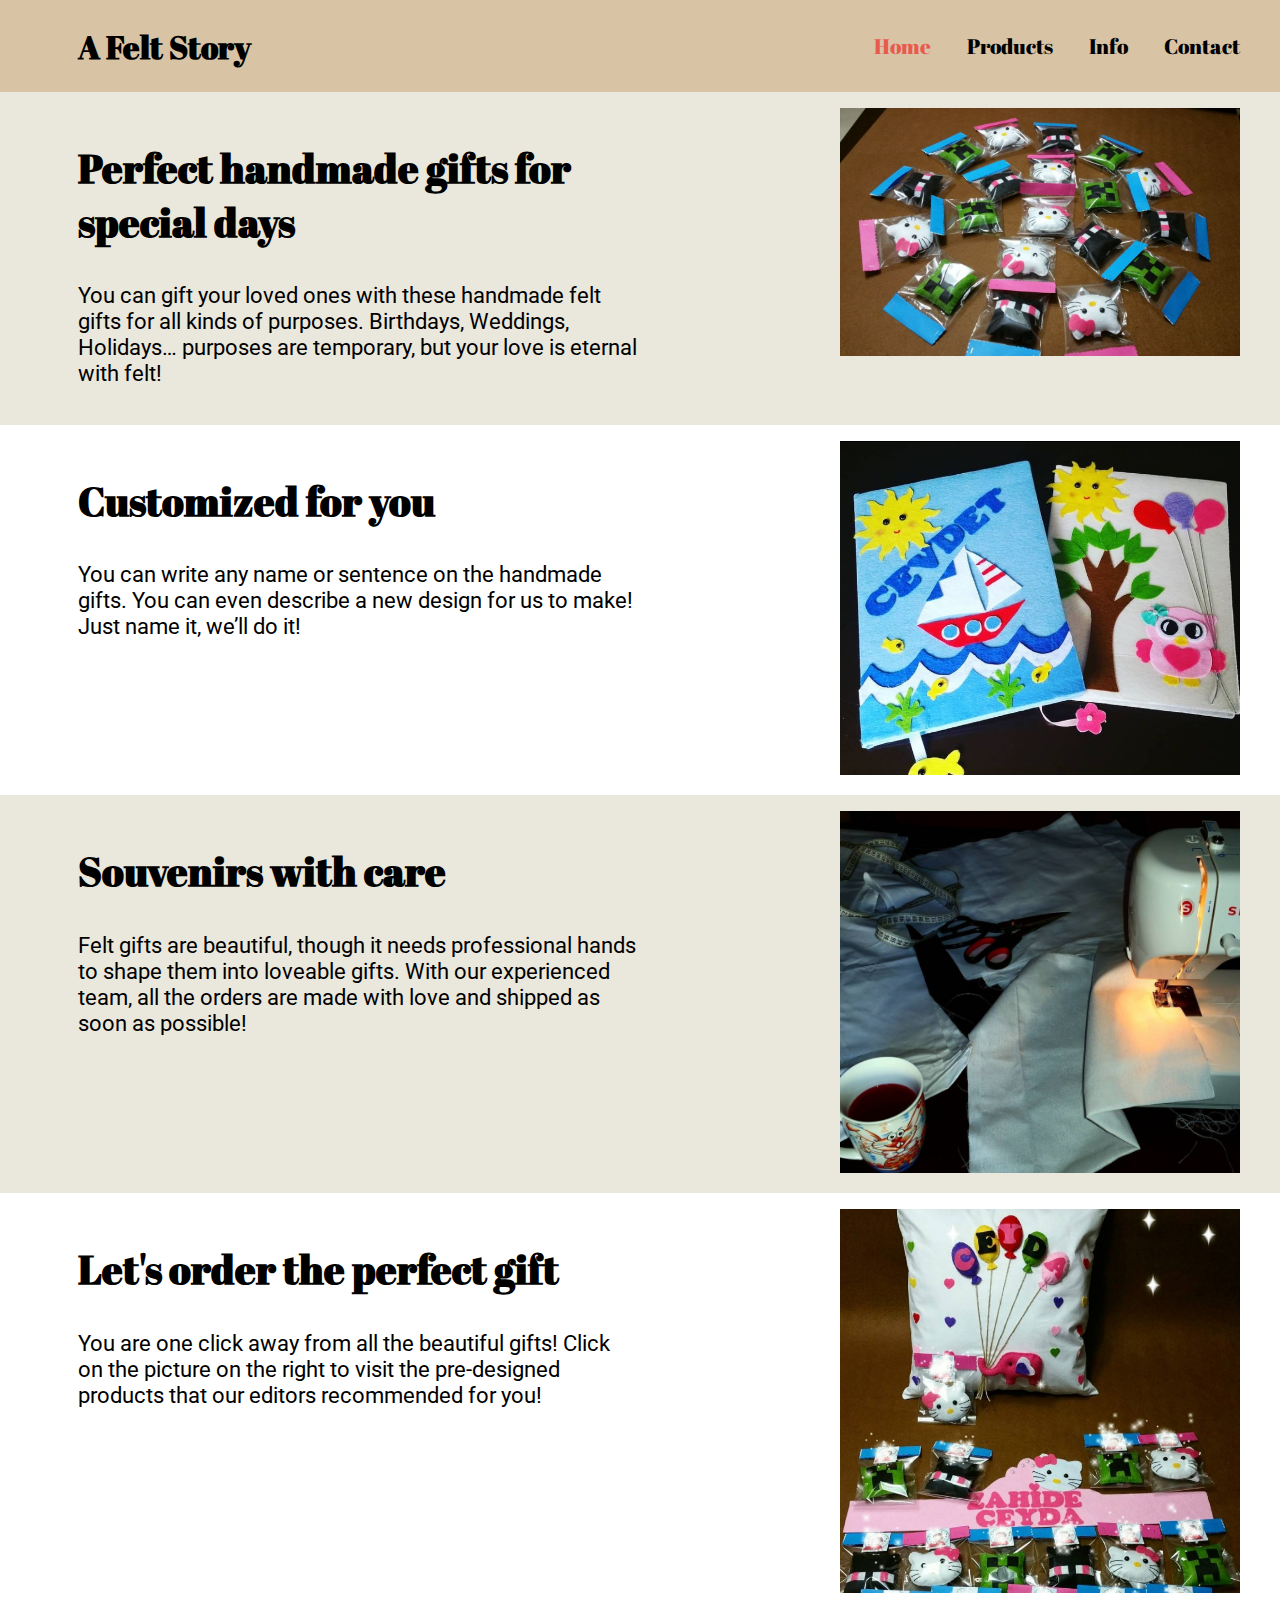
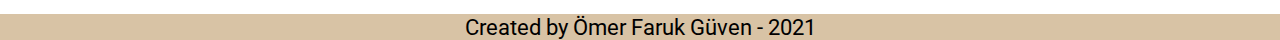
<file: index.html>
<!DOCTYPE html>
<html lang="en">

<head>
    <meta charset="UTF-8">
    <meta http-equiv="X-UA-Compatible" content="IE=edge">
    <meta name="viewport" content="width=device-width, initial-scale=1.0">
    <title>A Felt Story</title>
    <link rel="stylesheet" href="css/index.css">
    <link rel="preconnect" href="https://fonts.googleapis.com">
    <link rel="preconnect" href="https://fonts.gstatic.com" crossorigin>
    <link href="https://fonts.googleapis.com/css2?family=Abril+Fatface&family=Roboto:wght@300&display=swap"
        rel="stylesheet">

<body>
    <header>
        <div class="header-div all-sections">
            <div id="header-content">
                <svg id="menu-checkbox" fill="#EAE7DC" viewBox="0 0 24 24" height="24" width=24>
                    <path
                        d="M 2 5 L 2 7 L 22 7 L 22 5 L 2 5 z M 2 11 L 2 13 L 22 13 L 22 11 L 2 11 z M 2 17 L 2 19 L 22 19 L 22 17 L 2 17 z" />
                </svg>
                <div class="logo" onclick="window.location.href='index.html'">
                    <h1>A Felt Story</h1>
                </div>
            </div>
            <nav id="navbar-menu" class="navbar-content">
                <ul>
                    <li><a id="home" href="index.html">Home</a></li>
                    <li><a id="products" href="products.html">Products</a></li>
                    <li><a id="info" href="info.html">Info</a></li>
                    <li><a id="contact" href="contact.html">Contact</a></li>
                </ul>
            </nav>
        </div>
    </header>
    <section class="container">
        <div class="split all-sections">
            <div class="section-text">
                <h2>Perfect handmade gifts for special days</h2>
                <p>You can gift your loved ones with these handmade felt gifts for all kinds of purposes. Birthdays,
                    Weddings, Holidays… purposes are temporary, but your love is eternal with felt!
                </p>
            </div>
            <div class="section-foto">
                <img class="img-index" src="img/other-pages/keychains.jpg" alt="keychains">
            </div>
        </div>
    </section>
    <section>
        <div class="split all-sections">
            <div class="section-text">
                <h2>Customized for you</h2>
                <p>You can write any name or sentence on the handmade gifts. You can even describe a new design for us
                    to make! Just name it, we’ll do it!
                </p>
            </div>
            <div class="section-foto">
                <img class="img-index" src="img/other-pages/books.jpg" alt="books">
            </div>
        </div>
    </section>
    <section class="container">
        <div class="split all-sections">
            <div class="section-text">
                <h2>Souvenirs with care</h2>
                <p>Felt gifts are beautiful, though it needs professional hands to shape them into loveable gifts. With
                    our experienced team, all the orders are made with love and shipped as soon as possible!
                </p>
            </div>
            <div class="section-foto">
                <img class="img-index" src="img/other-pages/preparing.jpg" alt="preparing">
            </div>
        </div>
    </section>
    <section>
        <div class="split all-sections">
            <div class="section-text">
                <h2>Let's order the perfect gift</h2>
                <p>You are one click away from all the beautiful gifts! Click on the picture on the right to visit the
                    pre-designed products that our editors recommended for you!
                </p>
            </div>
            <div class="section-foto">
                <a href="products.html"><img class="img-index" src="img/other-pages/different-products.jpg"
                        alt="different-products"></a>
            </div>
        </div>
    </section>
    <footer>
        <div class="all-sections">
            <p>Created by Ömer Faruk Güven - 2021</p>
        </div>
    </footer>
    <script type="text/javascript" src="website.js"></script>
</body>

</html>
</file>
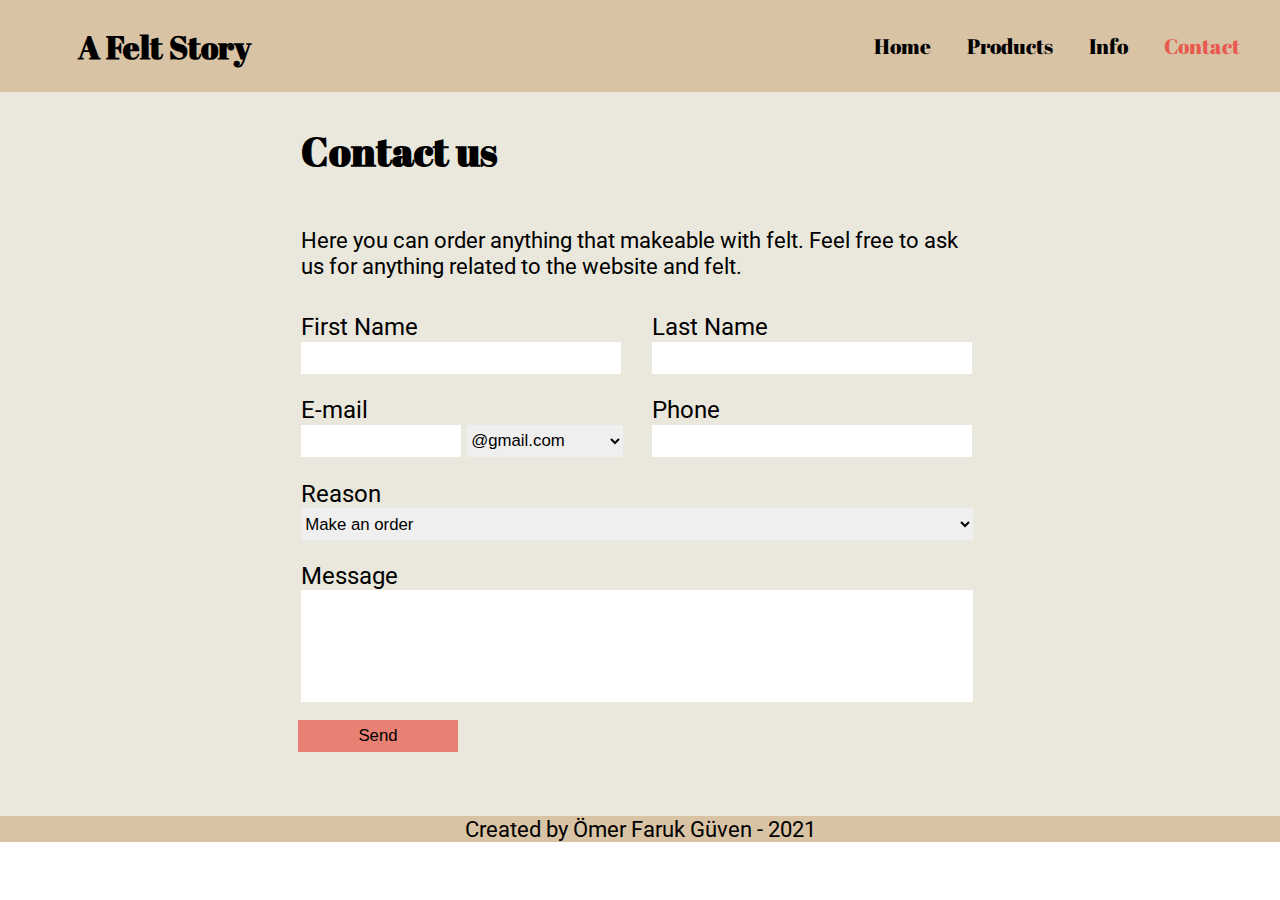
<file: contact.html>
<!DOCTYPE html>
<html lang="en">

<head>
    <meta charset="UTF-8">
    <meta http-equiv="X-UA-Compatible" content="IE=edge">
    <meta name="viewport" content="width=device-width, initial-scale=1.0">
    <title>Contact - A Felt Story</title>
    <link rel="stylesheet" href="css/contact.css">
    <link rel="preconnect" href="https://fonts.googleapis.com">
    <link rel="preconnect" href="https://fonts.gstatic.com" crossorigin>
    <link href="https://fonts.googleapis.com/css2?family=Abril+Fatface&family=Roboto:wght@300&display=swap"
        rel="stylesheet">

</head>

<body>
    <header>
        <div class="header-div all-sections">
            <div id="header-content">
                <svg id="menu-checkbox" fill="#EAE7DC" viewBox="0 0 24 24" height="24" width=24>
                    <path
                        d="M 2 5 L 2 7 L 22 7 L 22 5 L 2 5 z M 2 11 L 2 13 L 22 13 L 22 11 L 2 11 z M 2 17 L 2 19 L 22 19 L 22 17 L 2 17 z" />
                </svg>
                <div class="logo" onclick="window.location.href='index.html'">
                    <h1>A Felt Story</h1>
                </div>
            </div>
            <nav id="navbar-menu" class="navbar-content">
                <ul>
                    <li><a id="home" href="index.html">Home</a></li>
                    <li><a id="products" href="products.html">Products</a></li>
                    <li><a id="info" href="info.html">Info</a></li>
                    <li><a id="contact" href="contact.html">Contact</a></li>
                </ul>
            </nav>
        </div>
    </header>
    <div class="container-form">
        <div>
            <div class="container-text">
                <h2>Contact us</h2>
                <p>Here you can order anything that makeable with felt.
                Feel free to ask us for anything related to the website and felt.</p>
            </div>
            <form action="#" class="form">
                <div id="firstname" class="form-item">
                    <label>First Name</label>
                    <div id="firstname-input-div">
                        <input type="text" id="firstname-input" name="First Name" placeholder="">
                    </div>
                </div>
                <div id="lastname" class="form-item">
                    <label>Last Name</label>
                    <div>
                        <input type="text" id="lastname-imput" name="Last Name" placeholder="">
                    </div>
                </div>
                <div id="email" class="form-item">
                    <label>E-mail</label>
                    <div id="email-input-div">
                        <input type="text" id="email-input" name="E-mail" placeholder="">
                        <select name="text" id="email-option">
                            <option value="">@gmail.com</option>
                            <option value="">@hotmail.com</option>
                            <option value="">@outlook.com</option>
                            <option value="">@icloud.com</option>
                        </select>
                    </div>
                </div>
                <div id="phone" class="form-item">
                    <label>Phone</label>
                    <div>
                        <input type="text" id="phone-input" name="Phone" placeholder="">
                    </div>
                </div>
                <div id="reason" class="form-item">
                    <label>Reason</label>
                    <div>
                        <select name="Reason" id="reason-input">
                            <option value="Order">Make an order</option>
                            <option value="Website bug">Website bug</option>
                            <option value="Suggestion">Suggestion</option>
                            <option value="Other">Other</option>
                        </select>
                    </div>
                </div>
                <div id="message" class="form-item">
                    <label>Message</label>
                    <div>
                        <textarea name="text" id="message-input" cols="30" rows="10"></textarea>
                    </div>
                </div>
                <div id="button-div">
                    <input type="button" id="send-button" value="Send">
                </div>
            </form>
        </div>
    </div>
    <footer>
        <div class="all-sections">
            <p>Created by Ömer Faruk Güven - 2021</p>
        </div>
    </footer>
    <script type="text/javascript" src="website.js"></script>
</body>

</html>
</file>
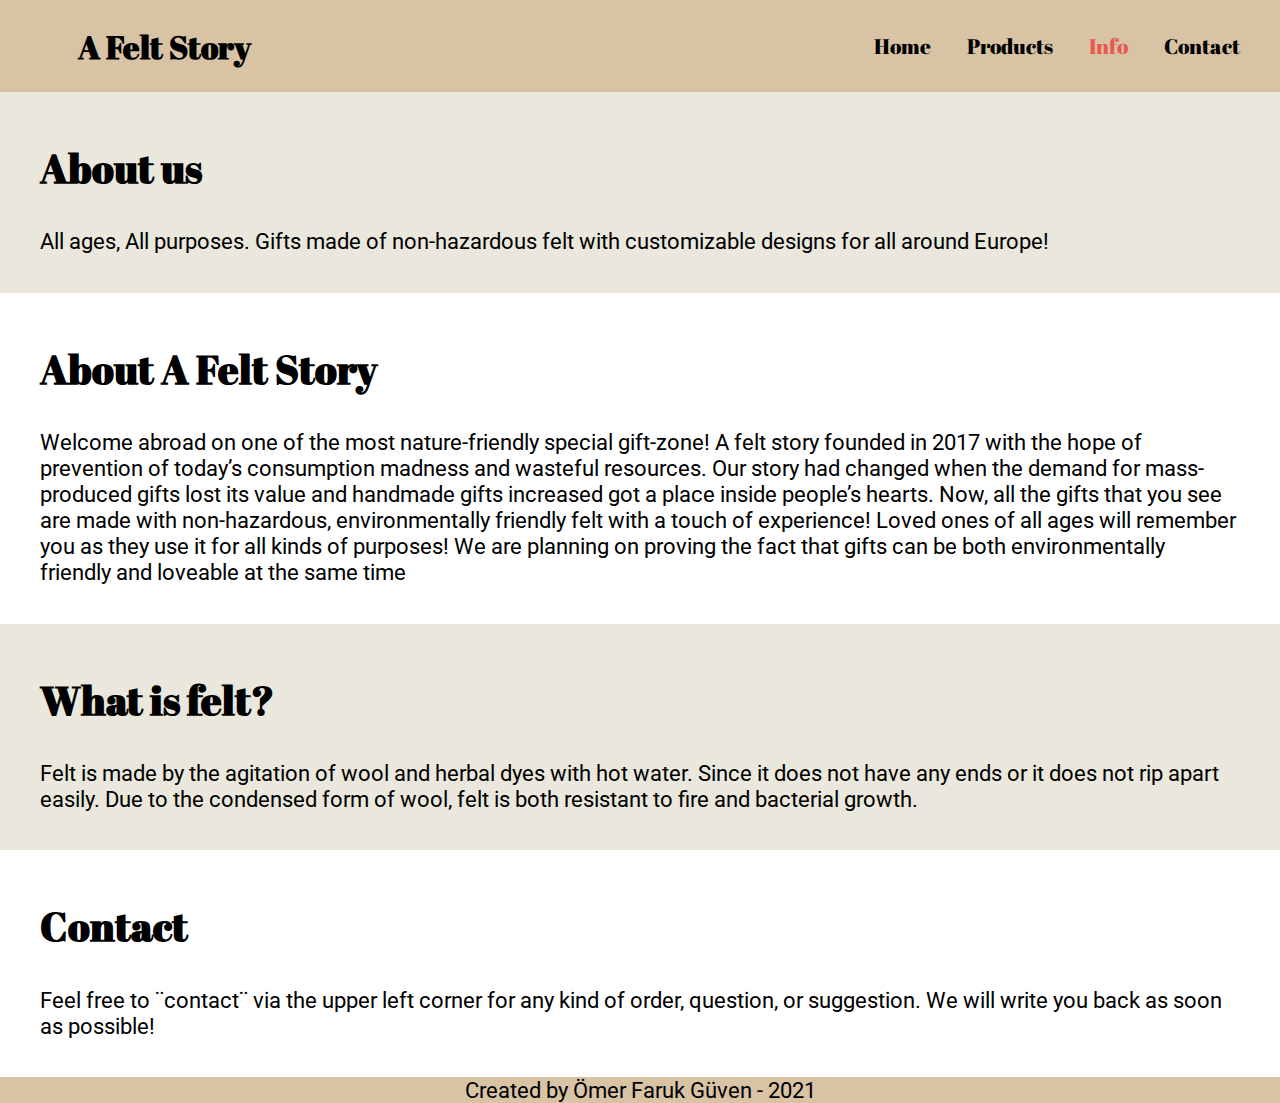
<file: info.html>
<!DOCTYPE html>
<html lang="en">

<head>
    <meta charset="UTF-8">
    <meta http-equiv="X-UA-Compatible" content="IE=edge">
    <meta name="viewport" content="width=device-width, initial-scale=1.0">
    <title>Info - A Felt Story</title>
    <link rel="stylesheet" href="css/info.css">
    <link rel="preconnect" href="https://fonts.googleapis.com">
    <link rel="preconnect" href="https://fonts.gstatic.com" crossorigin>
    <link href="https://fonts.googleapis.com/css2?family=Abril+Fatface&family=Roboto:wght@300&display=swap"
        rel="stylesheet">

</head>

<body>
    <header>
        <div class="header-div all-sections">
            <div id="header-content">
                <svg id="menu-checkbox" fill="#EAE7DC" viewBox="0 0 24 24" height="24" width=24>
                    <path
                        d="M 2 5 L 2 7 L 22 7 L 22 5 L 2 5 z M 2 11 L 2 13 L 22 13 L 22 11 L 2 11 z M 2 17 L 2 19 L 22 19 L 22 17 L 2 17 z" />
                </svg>
                <div class="logo" onclick="window.location.href='index.html'">
                    <h1>A Felt Story</h1>
                </div>
            </div>
            <nav id="navbar-menu" class="navbar-content">
                <ul>
                    <li><a id="home" href="index.html">Home</a></li>
                    <li><a id="products" href="products.html">Products</a></li>
                    <li><a id="info" href="info.html">Info</a></li>
                    <li><a id="contact" href="contact.html">Contact</a></li>
                </ul>
            </nav>
        </div>
    </header>
    <section class="container">
        <div class="split all-sections">
            <div class="section-text-info">
                <h2>About us</h2>
                <p>All ages, All purposes. Gifts made of non-hazardous felt with customizable designs for all around
                    Europe!</p>
            </div>
        </div>
    </section>
    <section>
        <div class="split all-sections">
            <div class="section-text-info">
                <h2>About A Felt Story</h2>
                <p>Welcome abroad on one of the most nature-friendly special gift-zone!

                    A felt story founded in 2017 with the hope of prevention of today’s consumption madness and wasteful
                    resources. Our story had changed when the demand for mass-produced gifts lost its value and handmade
                    gifts increased got a place inside people’s hearts. Now, all the gifts that you see are made with
                    non-hazardous, environmentally friendly felt with a touch of experience! Loved ones of all ages will
                    remember you as they use it for all kinds of purposes!

                    We are planning on proving the fact that gifts can be both environmentally friendly and loveable at
                    the same time</p>
            </div>
        </div>
    </section>
    <section class="container">
        <div class="split all-sections">
            <div class="section-text-info">
                <h2>What is felt?</h2>
                <p>Felt is made by the agitation of wool and herbal dyes with hot water. Since it does not have any ends
                    or it does not rip apart easily. Due to the condensed form of wool, felt is both resistant to fire
                    and bacterial growth. </p>
            </div>
        </div>
    </section>
    <section>
        <div class="split all-sections">
            <div class="section-text-info">
                <h2>Contact</h2>
                <p>Feel free to ¨contact¨ via the upper left corner for any kind of order, question, or suggestion.
                    We will write you back as soon as possible! </p>
            </div>
        </div>
    </section>
    <footer>
        <div class="all-sections">
            <p>Created by Ömer Faruk Güven - 2021</p>
        </div>
    </footer>
    <script type="text/javascript" src="website.js"></script>
</body>

</html>
</file>
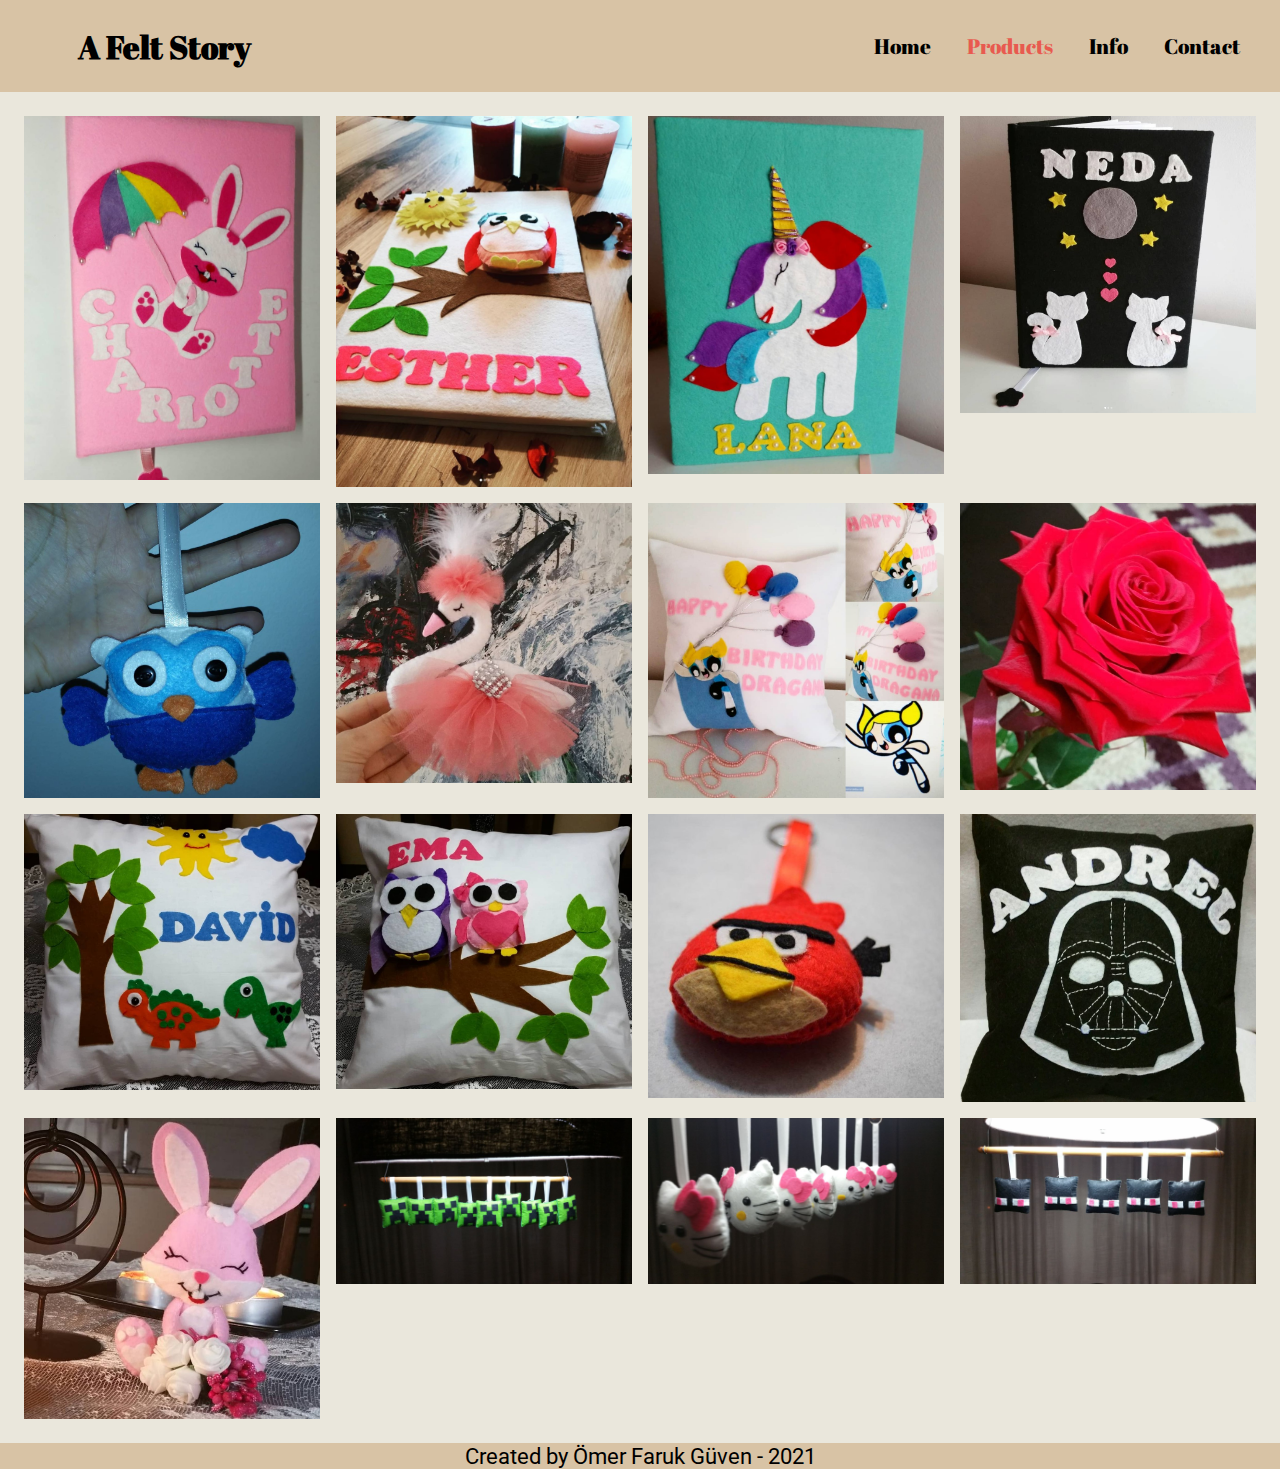
<file: products.html>
<!DOCTYPE html>
<html lang="en">

<head>
    <meta charset="UTF-8">
    <meta http-equiv="X-UA-Compatible" content="IE=edge">
    <meta name="viewport" content="width=device-width, initial-scale=1.0">
    <title>Products - A Felt Story</title>
    <link rel="stylesheet" href="css/products.css">
    <link rel="preconnect" href="https://fonts.googleapis.com">
    <link rel="preconnect" href="https://fonts.gstatic.com" crossorigin>
    <link href="https://fonts.googleapis.com/css2?family=Abril+Fatface&family=Roboto:wght@300&display=swap" rel="stylesheet">
</head>

<body>
    <header>
        <div class="header-div all-sections">
            <div id="header-content">
                <svg id="menu-checkbox" fill="#EAE7DC" viewBox="0 0 24 24" height="24" width=24>
                    <path
                        d="M 2 5 L 2 7 L 22 7 L 22 5 L 2 5 z M 2 11 L 2 13 L 22 13 L 22 11 L 2 11 z M 2 17 L 2 19 L 22 19 L 22 17 L 2 17 z" />
                </svg>
                <div class="logo" onclick="window.location.href='index.html'">
                    <h1>A Felt Story</h1>
                </div>
            </div>
            <nav id="navbar-menu" class="navbar-content">
                <ul>
                    <li><a id="home" href="index.html">Home</a></li>
                    <li><a id="products" href="products.html">Products</a></li>
                    <li><a id="info" href="info.html">Info</a></li>
                    <li><a id="contact" href="contact.html">Contact</a></li>
                </ul>
            </nav>
        </div>
    </header>
    <main class="products-container">
        <section class="products">
            <img id="image-1" class="all-images" src="img/book/book-charlotte.jpg" alt="Book Charlotte">
            <img id="image-2" class="all-images" src="img/book/book-esther.jpg" alt="Book Esther">
            <img id="image-3" class="all-images" src="img/book/book-lana.jpg" alt="Book Lana">
            <img id="image-4" class="all-images" src="img/book/book-neda.jpg" alt="Book Lana">
            <img id="image-5" class="all-images" src="img/keychain/keychain-birb.jpg" alt="Keychain Bird">
            <img id="image-6" class="all-images" src="img/varia/swan.jpg" alt="Swan">
            <img id="image-7" class="all-images" src="img/pillow/pillow-dragana.jpg" alt="Pillow Dragana">
            <img id="image-8" class="all-images" src="img/varia/rose.jpg" alt="Rose">
            <img id="image-9" class="all-images" src="img/pillow/pillow-david.jpg" alt="Pillow David">
            <img id="image-10" class="all-images" src="img/pillow/pillow-ema.jpg" alt="Pillow Ema">
            <img id="image-11" class="all-images" src="img/keychain/keychain-angrybirds.jpg" alt="Keychain Bird">
            <img id="image-12" class="all-images" src="img/pillow/pillow-andrel.jpg" alt="Pillow Andrel">
            <img id="image-13" class="all-images" src="img/varia/rabbit.jpg" alt="Rabbit">
            <img id="image-14" class="all-images" src="img/keychain/keychain-creeper.jpeg" alt="Keychain Creeper">
            <img id="image-15" class="all-images" src="img/keychain/keychain-hellokitty.jpeg" alt="Keychain Kitty">
            <img id="image-16" class="all-images" src="img/keychain/keychain-enderman.jpeg" alt="Keychain Enderman">
            <div id="modal-image" class="modal">
                <span class="close-button" >&times;</span>
                <img class="modal-content" id="image-modal" src="img/varia/rose.jpg" alt="rose">
                <div id="caption"></div>
            </div>
        </section>
    </main>
    <footer>
        <div class="all-sections">
            <p>Created by Ömer Faruk Güven - 2021</p>
        </div>
    </footer>
    <script type="text/javascript" src="website.js"></script>
</body>

</html>
</file>
<file: css/index.css>
:root {
    --color-primary-100: #FFF;
    --color-primary-200: #EAE7DC;
    --color-primary-300: #D8C3A5;
    --color-primary-400: #8E8D8A;
    --color-primary-600: #E98074;
    --color-primary-700: #E85A4f;
}

* {
    box-sizing: border-box;
}

body {
    margin: auto;
}
.container{
    background-color: var(--color-primary-200);
}

.all-sections{
    max-width: 92rem;
    margin: 0 auto;
    float: none;
}

h2 {
    font-size: 2.5rem;
}

p {
    font-size: 1.4rem;
    font-family: 'Roboto', sans-serif;
}

h1, h2, h3, h4, h5, h6, a {
    font-family: 'Abril Fatface', serif;
   }

footer {
    margin: 0;
    background-color: var(--color-primary-300);
    text-align: center;
}

footer p{
    margin: 0;
}

section {
    padding: 1rem;
}

.section-foto{
    text-align: center;
}

.img-index{
    width: 100%;
    max-width: 25rem;
    height: auto;
}

/*+++++++++++++++ header, navbar */

.header-div {
    display: flex;
    flex-direction: column;
    padding-top: 0.5rem;
    padding-bottom: 0.5rem;
}
header{
    background-color: var(--color-primary-300);
    position: sticky;
}

#header-content {
    display: flex;
    padding: 1rem 2rem;
    align-items: center;
    flex: auto;
}

h1 {
    margin: 0;
    padding: 0;
    flex: 50%;
}

nav {
    margin: 0;
    padding: 0;
}

li {
    list-style: none;
    padding-bottom: 0.5rem;
}

li a {
    text-decoration: none;
    font-size: 1.3rem;
    color: black;
}

.navbar-content {
    display: none;
}

.show-navbar {
    display: inline;
}

.logo{
    text-align: center;
    flex: auto;
}

.logo:hover{
    cursor: pointer;
}
ul{
    padding-left: 2rem;
}

@media only screen and (min-width: 800px) {
    .header-div {
        display: flex;
        flex-direction: row;
        padding-top: 0.5rem;
        padding-bottom: 0.5rem;
    }
    header{
        position: sticky;
        padding-left: 1rem;
        padding-right: 1rem;
    }
    #header-content{
        padding-left: 5%;
    }

    h1 {
        text-align: left;
        flex: 50%;
    }

    nav {
        text-align: right;
        flex: auto;
        display: inline;
        padding: 0.5rem;
    }

    .navbar-content {
        display: inline;
    }

    nav ul li {
        display: inline;
        padding: 1rem;
        border-radius: 1rem;
    }

    li a:hover::before{
        content: "";
        background-color: var(--color-primary-700);
        width: 100%;
        height: 15%;
        position: absolute;
        animation-name: navbar-animation;
        animation-duration: 0.5s;
    }
    li a:hover{
        color: var(--color-primary-700);
        transition: 0.5s;
    }
    nav ul li a {
        font-size: 1.3rem;
        position: relative;
    }

    #menu-checkbox {
        display: none;
    }

    path {
        display: block;
    }

    .split {
        display: flex;
        text-align: left;
    }

    .section-text {
        flex: 50%;
        padding-left: 5%;
    }

    .section-text p {
        max-width: 50rem;
    }

    .section-foto {
        flex: 50%;
        text-align: right;
        padding-right: 1.5rem;
    }

    /*+++++++++++ navbar color that shows the page you are at*/
    
    #home{
        color: var(--color-primary-700);
    }
}

@media only screen and (max-width: 799px){
    li a{
        border-bottom: solid;
    }
    #home{
        color: var(--color-primary-700);
    }
}

@keyframes navbar-animation{
    from {
        width: 0%;
    }
    to {
        width: 100%;
    }
}
</file>
<file: css/contact.css>
:root {
    --color-primary-100: #FFF;
    --color-primary-200: #EAE7DC;
    --color-primary-300: #D8C3A5;
    --color-primary-400: #8E8D8A;
    --color-primary-600: #E98074;
    --color-primary-700: #E85A4f;
}

* {
    box-sizing: border-box;
}

body {
    margin: auto;
}

.all-sections {
    max-width: 92rem;
    margin: 0 auto;
    float: none;
}

h2 {
    font-size: 2.5rem;
}

p {
    font-size: 1.4rem;
    font-family: 'Roboto', sans-serif;
}

h1,
h2,
h3,
h4,
h5,
h6,
a {
    font-family: 'Abril Fatface', serif;
}

footer {
    margin: 0;
    background-color: var(--color-primary-300);
    text-align: center;
}

footer p {
    margin: 0;
}

section {
    padding: 1rem;
}

.section-foto {
    text-align: center;
}

img {
    width: 100%;
    max-width: 25rem;
    height: auto;
}
#send-button:hover{
    cursor: pointer;
}

/*+++++++++++++++ form ++++++++++++*/

.container-form {
    background-color: var(--color-primary-200);
}

.form {
    display: grid;
    text-align: left;
    max-width: 43.75rem;
    margin: 0 auto;
    float: none;
    padding-bottom: 4rem;
}

.form-item {
    margin: 0.5rem;
    padding: 0.2rem;
    font-size: 1.5rem;
    font-family: 'Roboto', sans-serif;
}

input {
    width: 20rem;
    height: 2rem;
    font-size: 1.05rem;
    border: none;
}

#email-input-div input{
    width: 10rem;
}

#firstname {
    grid-column: 1;
    grid-row: 1;
}

#lastname {
    grid-column: 2;
    grid-row: 1;
}

#email {
    grid-column: 1;
    grid-row: 2;
}

#phone {
    grid-column: 2;
    grid-row: 2;
}

#reason {
    grid-column: 1 / span 2;
    grid-row: 3;
}

#message {
    grid-column: 1 / span 2;
    grid-row: 4;
}

#message-input{
    font-size: 1.05rem;
    border: none;
    resize: none;
    width: 42rem;
    height: 7rem;
}

#email-option{
    font-size: 1.05rem;
    border: none;
    resize: none;
    width: 9.75rem;
    height: 2rem;
}

#reason-input{
    font-size: 1.05rem;
    border: none;
    resize: none;
    width: 42rem;
    height: 2rem;

}
#button-div{
    margin-left: 0.5rem;
}
#send-button{
    width: 10rem;
    background-color: var(--color-primary-600);
}

/*++++++++++ text ++++++++++++*/

.container-text{
    margin-left: 0.7rem;
    margin-right: 0.7rem;
    margin-bottom: 0.7rem;
    max-width: 43.75rem;
    margin: 0 auto;
    float: none;
}

.container-text h2{
    padding-bottom: 1rem;
    padding-top: 2rem;
    padding-left: 0.7rem;
    padding-right: 0.7rem;
    margin-top: 0;

}
.container-text p{
    padding-left: 0.7rem;
    padding-right: 0.7rem;

}


/*+++++++++++++++ header, navbar */

.header-div {
    display: flex;
    flex-direction: column;
    padding-top: 0.5rem;
    padding-bottom: 0.5rem;
}

header {
    background-color: var(--color-primary-300);
    position: sticky;
}

#header-content {
    display: flex;
    padding: 1rem 2rem;
    align-items: center;
    flex: auto;
}

h1 {
    margin: 0;
    padding: 0;
    flex: 50%;
}

nav {
    margin: 0;
    padding: 0;
}

li {
    list-style: none;
    padding-bottom: 0.5rem;
}

li a {
    text-decoration: none;
    font-size: 1.3rem;
    color: black;
}

.navbar-content {
    display: none;
}

.show-navbar {
    display: inline;
}

.logo {
    text-align: center;
    flex: auto;
}

.logo:hover {
    cursor: pointer;
}

ul {
    padding-left: 2rem;
}

@media only screen and (min-width: 800px) {
    .header-div {
        display: flex;
        flex-direction: row;
        padding-top: 0.5rem;
        padding-bottom: 0.5rem;
    }

    header {
        position: sticky;
        padding-left: 1rem;
        padding-right: 1rem;
    }

    #header-content {
        padding-left: 5%;
    }

    h1 {
        text-align: left;
        flex: 50%;
    }

    nav {
        text-align: right;
        flex: auto;
        display: inline;
        padding: 0.5rem;
    }

    .navbar-content {
        display: inline;
    }

    nav ul li {
        display: inline;
        padding: 1rem;
        border-radius: 1rem;
    }

    li a:hover::before {
        content: "";
        background-color: var(--color-primary-700);
        width: 100%;
        height: 15%;
        position: absolute;
        animation-name: navbar-animation;
        animation-duration: 0.5s;
    }

    li a:hover {
        color: var(--color-primary-700);
        transition: 0.5s;
    }

    nav ul li a {
        font-size: 1.3rem;
        position: relative;
    }

    #menu-checkbox {
        display: none;
    }

    path {
        display: block;
    }

    .split {
        display: flex;
        text-align: left;
    }

    .section-text {
        flex: 50%;
        padding-left: 5%;
    }

    .section-text p {
        max-width: 50rem;
    }

    .section-foto {
        flex: 50%;
        text-align: right;
        padding-right: 1.5rem;
    }

    /*+++++++++++ navbar color that shows the page you are at*/

    #contact {
        color: var(--color-primary-700);
    }

}

@media only screen and (max-width: 799px) {
    li a {
        border-bottom: solid;
    }

    #contact {
        color: var(--color-primary-700);
    }
}

@media only screen and (max-width: 700px) {
    .form{
        max-width: 23rem;
    }
    #firstname {
        grid-column: 1;
        grid-row: 1;
    }

    #lastname {
        grid-column: 1;
        grid-row: 2;
    }

    #email {
        grid-column: 1;
        grid-row: 3;
    }

    #phone {
        grid-column: 1;
        grid-row: 4;
    }

    #reason {
        grid-column: 1;
        grid-row: 5;
    }

    #message {
        grid-column: 1;
        grid-row: 6;
    }

    #message-input{
        width: 20rem;
    }
    
    #reason-input{
        width: 20rem;
    }

}

@media only screen and (max-width: 350px) {
    input {
        width: 18rem;
    }

    #email-input-div input{
        width: 9rem;
    }
    #email-option{
        width: 8.75rem;
    }
    #message-input{
        width: 18rem;
    }
    
    #reason-input{
        width: 18rem;
    }
}

@keyframes navbar-animation {
    from {
        width: 0%;
    }

    to {
        width: 100%;
    }
}
</file>
<file: css/info.css>
:root {
    --color-primary-100: #FFF;
    --color-primary-200: #EAE7DC;
    --color-primary-300: #D8C3A5;
    --color-primary-400: #8E8D8A;
    --color-primary-600: #E98074;
    --color-primary-700: #E85A4f;
}

* {
    box-sizing: border-box;
}

body {
    margin: auto;
}
.container{
    background-color: var(--color-primary-200);
}

.all-sections{
    max-width: 92rem;
    margin: 0 auto;
    float: none;
}

h2 {
    font-size: 2.5rem;
}

p {
    font-size: 1.4rem;
    font-family: 'Roboto', sans-serif;
}

h1, h2, h3, h4, h5, h6, a {
    font-family: 'Abril Fatface', serif;
   }

footer {
    margin: 0;
    background-color: var(--color-primary-300);
    text-align: center;
}

footer p{
    margin: 0;
}

section {
    padding: 1rem;
}

.section-foto{
    text-align: center;
}

img{
    width: 100%;
    max-width: 25rem;
    height: auto;
}

/*+++++++++++++++ header, navbar */

.header-div {
    display: flex;
    flex-direction: column;
    padding-top: 0.5rem;
    padding-bottom: 0.5rem;
}
header{
    background-color: var(--color-primary-300);
    position: sticky;
}

#header-content {
    display: flex;
    padding: 1rem 2rem;
    align-items: center;
    flex: auto;
}

h1 {
    margin: 0;
    padding: 0;
    flex: 50%;
}

nav {
    margin: 0;
    padding: 0;
}

li {
    list-style: none;
    padding-bottom: 0.5rem;
}

li a {
    text-decoration: none;
    font-size: 1.3rem;
    color: black;
}

.navbar-content {
    display: none;
}

.show-navbar {
    display: inline;
}

.logo{
    text-align: center;
    flex: auto;
}

.logo:hover{
    cursor: pointer;
}
ul{
    padding-left: 2rem;
}

@media only screen and (min-width: 800px) {
    .header-div {
        display: flex;
        flex-direction: row;
        padding-top: 0.5rem;
        padding-bottom: 0.5rem;
    }
    header{
        position: sticky;
        padding-left: 1rem;
        padding-right: 1rem;
    }
    #header-content{
        padding-left: 5%;
    }

    h1 {
        text-align: left;
        flex: 50%;
    }

    nav {
        text-align: right;
        flex: auto;
        display: inline;
        padding: 0.5rem;
    }

    .navbar-content {
        display: inline;
    }

    nav ul li {
        display: inline;
        padding: 1rem;
        border-radius: 1rem;
    }

    li a:hover::before{
        content: "";
        background-color: var(--color-primary-700);
        width: 100%;
        height: 15%;
        position: absolute;
        animation-name: navbar-animation;
        animation-duration: 0.5s;
    }
    li a:hover{
        color: var(--color-primary-700);
        transition: 0.5s;
    }
    nav ul li a {
        font-size: 1.3rem;
        position: relative;
    }

    #menu-checkbox {
        display: none;
    }

    path {
        display: block;
    }

    .split {
        display: flex;
        text-align: left;
    }

    .section-text {
        flex: 50%;
        padding-left: 5%;
    }

    .section-text p {
        max-width: 50rem;
    }

    .section-foto {
        flex: 50%;
        text-align: right;
        padding-right: 1.5rem;
    }
    .section-text-info{
        padding-left: 1.5rem;
        padding-right: 1.5rem;
    }

    /*+++++++++++ navbar color that shows the page you are at*/
    
    #info{
        color: var(--color-primary-700);
    }
}

@media only screen and (max-width: 799px){
    li a{
        border-bottom: solid;
    }
    #info{
        color: var(--color-primary-700);
    }
}

@keyframes navbar-animation{
    from {
        width: 0%;
    }
    to {
        width: 100%;
    }
}
</file>
<file: css/products.css>
:root {
    --color-primary-100: #FFF;
    --color-primary-200: #EAE7DC;
    --color-primary-300: #D8C3A5;
    --color-primary-400: #8E8D8A;
    --color-primary-600: #E98074;
    --color-primary-700: #E85A4f;
}

* {
    box-sizing: border-box;
}

body {
    margin: auto;
}

.container {
    background-color: var(--color-primary-200);
}

.all-sections {
    max-width: 92rem;
    margin: 0 auto;
    float: none;
}

h2 {
    font-size: 2.5rem;
}

p {
    font-size: 1.4rem;
    font-family: 'Roboto', sans-serif;
}

h1,
h2,
h3,
h4,
h5,
h6,
a {
    font-family: 'Abril Fatface', serif;
}

footer {
    margin: 0;
    background-color: var(--color-primary-300);
    text-align: center;
}

footer p {
    margin: 0;
}

section {
    padding: 1rem;
}

/*+++++++++++++ photo container ++++++++++++++*/

.products-container {
    background-color: var(--color-primary-200);
}

.products {
    max-width: 92rem;
    margin: 0 auto;
    float: none;
    display: grid;
}

.all-images {
    width: 100%;
    padding: 0.5rem;
}

#image-1 {
    grid-column: 1;
    grid-row: 1;
}

#image-2 {
    grid-column: 2;
    grid-row: 1;
}

#image-3 {
    grid-column: 1;
    grid-row: 2;
}

#image-4 {
    grid-column: 2;
    grid-row: 2;
}

#image-5 {
    grid-column: 1;
    grid-row: 3;
}

#image-6 {
    grid-column: 2;
    grid-row: 3;
}

#image-7 {
    grid-column: 1;
    grid-row: 4;
}

#image-8 {
    grid-column: 2;
    grid-row: 4;
}

#image-9 {
    grid-column: 1;
    grid-row: 5;
}

#image-10 {
    grid-column: 2;
    grid-row: 5;
}

#image-11 {
    grid-column: 1;
    grid-row: 6;
}

#image-12 {
    grid-column: 2;
    grid-row: 6;
}

#image-13 {
    grid-column: 1;
    grid-row: 7;
}

#image-14 {
    grid-column: 2;
    grid-row: 7;
}

#image-15 {
    grid-column: 1;
    grid-row: 8;
}

#image-16 {
    grid-column: 2;
    grid-row: 8;
}

/*+++++++++++++++ header, navbar +++++++++++++++*/

.header-div {
    display: flex;
    flex-direction: column;
    padding-top: 0.5rem;
    padding-bottom: 0.5rem;
}

header {
    background-color: var(--color-primary-300);
    position: sticky;
}

#header-content {
    display: flex;
    padding: 1rem 2rem;
    align-items: center;
    flex: auto;
}

h1 {
    margin: 0;
    padding: 0;
    flex: 50%;
}

nav {
    margin: 0;
    padding: 0;
}

li {
    list-style: none;
    padding-bottom: 0.5rem;
}

li a {
    text-decoration: none;
    font-size: 1.3rem;
    color: black;
}

.navbar-content {
    display: none;
}

.show-navbar {
    display: inline;
}

.logo {
    text-align: center;
    flex: auto;
}

.logo:hover {
    cursor: pointer;
}

ul {
    padding-left: 2rem;
}
/*++++++++++++++++ Modal image +++++++++++++++++++*/
#image-1,#image-2,#image-3,#image-4,#image-5,#image-6,#image-7,#image-8,#image-9,#image-10,#image-11,#image-12,#image-13,#image-14,#image-15,#image-16{
    cursor: pointer;
    transition: 0.3s;
}
#image-1:hover,#image-2:hover,#image-3:hover,#image-4:hover,#image-5:hover,#image-6:hover,#image-7:hover,#image-8:hover,#image-9:hover,#image-10:hover,#image-11:hover,#image-12:hover,#image-13:hover,#image-14:hover,#image-15:hover,#image-16:hover{
    opacity: 0.5;
}

.modal{
    display: none;
    position: fixed;
    z-index: 1;
    padding-top: 4rem;
    left: 0;
    right: 0;
    top: 0;
    width: 100%;
    height: 100%;
    overflow: auto;
    background-color: rgb(0, 0, 0);
    background-color: rgba(0,0,0,0.9);
}

.modal-content{
    margin: auto;
    display: block;
    width: 80%;
    max-width: 700px;
}

#caption {
    margin: auto;
    display: block;
    width: 80%;
    max-width: 700px;
    text-align: center;
    color: #ccc;
    padding: 10px 0;
    height: 4rem;
}

.modal-content, #caption {
    -webkit-animation-name: zoom;
    -webkit-animation-duration: 0.5s;
    animation-name: zoom;
    animation-duration: 0.5s;
}
.close-button {
    position: absolute;
    top: 15px;
    right: 35px;
    color: #f1f1f1;
    font-size: 40px;
    font-weight: bold;
    transition: 0.3s;
}
.close-button:hover,
.close-button:focus {
  color: #bbb;
  text-decoration: none;
  cursor: pointer;
}

@media only screen and (max-width: 700px){
    .modal-content {
        width: 100%;
    }
}

@media only screen and (min-width: 800px) {
    .header-div {
        display: flex;
        flex-direction: row;
        padding-top: 0.5rem;
        padding-bottom: 0.5rem;
    }

    header {
        position: sticky;
        padding-left: 1rem;
        padding-right: 1rem;
    }

    #header-content {
        padding-left: 5%;
    }

    h1 {
        text-align: left;
        flex: 50%;
    }

    nav {
        text-align: right;
        flex: auto;
        display: inline;
        padding: 0.5rem;
    }

    .navbar-content {
        display: inline;
    }

    nav ul li {
        display: inline;
        padding: 1rem;
        border-radius: 1rem;
    }

    li a:hover::before {
        content: "";
        background-color: var(--color-primary-700);
        width: 100%;
        height: 15%;
        position: absolute;
        animation-name: navbar-animation;
        animation-duration: 0.5s;
    }

    li a:hover {
        color: var(--color-primary-700);
        transition: 0.5s;
    }

    nav ul li a {
        font-size: 1.3rem;
        position: relative;
    }

    #menu-checkbox {
        display: none;
    }

    path {
        display: block;
    }

    /*+++++++++++++ photo container ++++++++++++++*/

    #image-1 {
        grid-column: 1;
        grid-row: 1;
    }

    #image-2 {
        grid-column: 2;
        grid-row: 1;
    }

    #image-3 {
        grid-column: 3;
        grid-row: 1;
    }

    #image-4 {
        grid-column: 4;
        grid-row: 1;
    }

    #image-5 {
        grid-column: 1;
        grid-row: 2;
    }

    #image-6 {
        grid-column: 2;
        grid-row: 2;
    }

    #image-7 {
        grid-column: 3;
        grid-row: 2;
    }

    #image-8 {
        grid-column: 4;
        grid-row: 2;
    }

    #image-9 {
        grid-column: 1;
        grid-row: 3;
    }

    #image-10 {
        grid-column: 2;
        grid-row: 3;
    }

    #image-11 {
        grid-column: 3;
        grid-row: 3;
    }

    #image-12 {
        grid-column: 4;
        grid-row: 3;
    }

    #image-13 {
        grid-column: 1;
        grid-row: 4;
    }

    #image-14 {
        grid-column: 2;
        grid-row: 4;
    }

    #image-15 {
        grid-column: 3;
        grid-row: 4;
    }

    #image-16 {
        grid-column: 4;
        grid-row: 4;
    }

    /*+++++++++++ navbar color that shows the page you are at ++++++++++++++*/

    #products {
        color: var(--color-primary-700);
    }

    /*++++++++++ Images +++++++++++*/

    .products-container {
        background-color: var(--color-primary-200);
    }

}

@media only screen and (max-width: 799px) {
    li a {
        border-bottom: solid;
    }

    #products {
        color: var(--color-primary-700);
    }
}

@media only screen and (max-width: 400px) {
    #image-1 {
        grid-column: 1;
        grid-row: 1;
    }

    #image-2 {
        grid-column: 1;
        grid-row: 2;
    }

    #image-3 {
        grid-column: 1;
        grid-row: 3;
    }

    #image-4 {
        grid-column: 1;
        grid-row: 4;
    }

    #image-5 {
        grid-column: 1;
        grid-row: 5;
    }

    #image-6 {
        grid-column: 1;
        grid-row: 6;
    }

    #image-7 {
        grid-column: 1;
        grid-row: 7;
    }

    #image-8 {
        grid-column: 1;
        grid-row: 8;
    }

    #image-9 {
        grid-column: 1;
        grid-row: 9;
    }

    #image-10 {
        grid-column: 1;
        grid-row: 10;
    }

    #image-11 {
        grid-column: 1;
        grid-row: 11;
    }

    #image-12 {
        grid-column: 1;
        grid-row: 12;
    }

    #image-13 {
        grid-column: 1;
        grid-row: 13;
    }

    #image-14 {
        grid-column: 1;
        grid-row: 14;
    }

    #image-15 {
        grid-column: 1;
        grid-row: 15;
    }

    #image-16 {
        grid-column: 1;
        grid-row: 16;
    }
}

@keyframes navbar-animation {
    from {
        width: 0%;
    }

    to {
        width: 100%;
    }
}
@-webkit-keyframes zoom {
    from {-webkit-transform:scale(0)}
    to {-webkit-transform:scale(1)}
}

@keyframes zoom {
    from {transform:scale(0)}
    to {transform:scale(1)}
}
</file>
